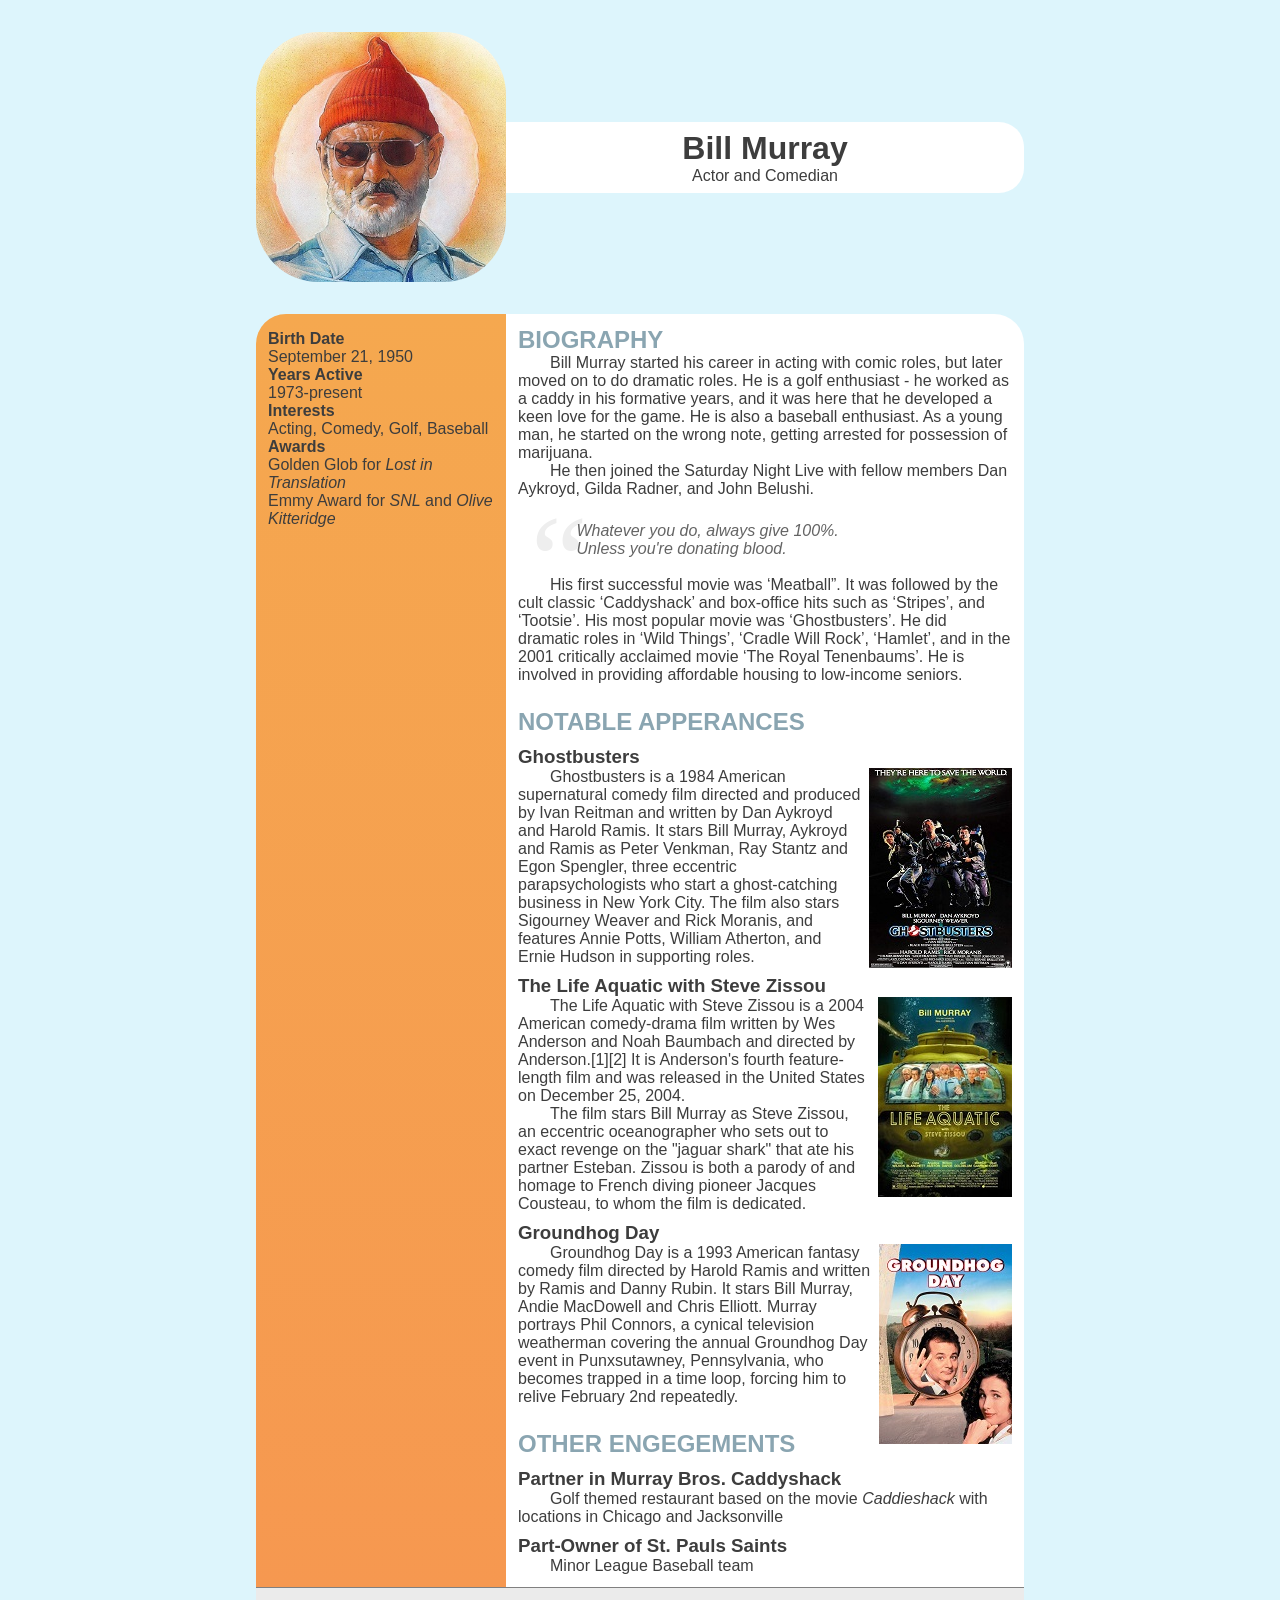
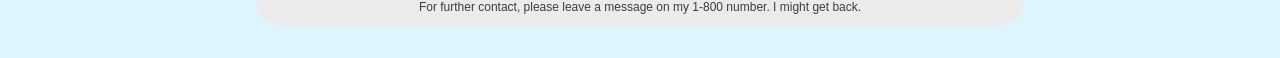
<file: index.html>
<!DOCTYPE html>
<html lang="en">
    <head>
        <meta charset="UTF-8">
        <meta name="viewport" content="width=device-width, initial-scale=1.0">
        <meta name="description" content="Resume for actor Bill Murray">
        <title>Bill Murray | Resume</title>
        <link rel="stylesheet" href="style.css">
    </head>
    <body>
        <div id="page-wrapper">
            <img id="portrait" src="billmurray.jpg" alt="Painted portrait of Bill Murray">
            <div id="title" class="box">
                <h1>Bill Murray</h1>
                <p>Actor and Comedian</p>
            </div>
            <div id="info">
                <div class="card">
                    <h2>Birth Date</h2>
                    <p>September 21, 1950</p>
                </div>
                <div class="card">
                    <h2>Years Active</h2>
                    <p>1973-present</p>
                </div>
                <div class="card">
                    <h2>Interests</h2>
                    <p>Acting, Comedy, Golf, Baseball</p>
                </div>
                <div class="card">
                    <h2>Awards</h2>
                    <p>Golden Glob for <span class="movie">Lost in Translation</span></p>
                    <p>Emmy Award for <span class="movie">SNL</span> and <span class="movie">Olive Kitteridge</span></p>
                </div>
            </div>
            <main>
                <h2>Biography</h2>
                <p>Bill Murray started his career in acting with comic roles, but later moved on to do dramatic roles. He is a golf enthusiast - he worked as a caddy in his formative years, and it was here that he developed a keen love for the game. He is also a baseball enthusiast. As a young man, he started on the wrong note, getting arrested for possession of marijuana.</p>
                <p>He then joined the Saturday Night Live with fellow members Dan Aykroyd, Gilda Radner, and John Belushi.</p>
                <blockquote>Whatever you do, always give 100%.<br>Unless you're donating blood.</blockquote>
                <p>His first successful movie was ‘Meatball”. It was followed by the cult classic ‘Caddyshack’ and box-office hits such as ‘Stripes’, and ‘Tootsie’. His most popular movie was ‘Ghostbusters’. He did dramatic roles in ‘Wild Things’, ‘Cradle Will Rock’, ‘Hamlet’, and in the 2001 critically acclaimed movie ‘The Royal Tenenbaums’. He is involved in providing affordable housing to low-income seniors.</p>
                <h2>Notable Apperances</h2>
                <div class="production">
                    <h3>Ghostbusters</h3>
                    <img src="ghostbusters.jpg" alt="Movieposter of Ghostbuster">
                    <p>Ghostbusters is a 1984 American supernatural comedy film directed and produced by Ivan Reitman and written by Dan Aykroyd and Harold Ramis. It stars Bill Murray, Aykroyd and Ramis as Peter Venkman, Ray Stantz and Egon Spengler, three eccentric parapsychologists who start a ghost-catching business in New York City. The film also stars Sigourney Weaver and Rick Moranis, and features Annie Potts, William Atherton, and Ernie Hudson in supporting roles.</p>
                </div>
                <div class="production">
                    <h3>The Life Aquatic with Steve Zissou</h3>
                    <img src="lifeaquatic.jpg" alt="Movieposter of Life Aquatic">
                    <p>The Life Aquatic with Steve Zissou is a 2004 American comedy-drama film written by Wes Anderson and Noah Baumbach and directed by Anderson.[1][2] It is Anderson's fourth feature-length film and was released in the United States on December 25, 2004.</p>
                    <p>The film stars Bill Murray as Steve Zissou, an eccentric oceanographer who sets out to exact revenge on the "jaguar shark" that ate his partner Esteban. Zissou is both a parody of and homage to French diving pioneer Jacques Cousteau, to whom the film is dedicated.</p>
                </div>
                <div class="production">
                    <h3>Groundhog Day</h3>
                    <img src="groundhogday.jpg" alt="Movieposter of Groundhog Day">
                    <p>Groundhog Day is a 1993 American fantasy comedy film directed by Harold Ramis and written by Ramis and Danny Rubin. It stars Bill Murray, Andie MacDowell and Chris Elliott. Murray portrays Phil Connors, a cynical television weatherman covering the annual Groundhog Day event in Punxsutawney, Pennsylvania, who becomes trapped in a time loop, forcing him to relive February 2nd repeatedly. </p>
                </div>
                <h2>Other Engegements</h2>
                <div>
                    <h3>Partner in Murray Bros. Caddyshack</h3>
                    <p>Golf themed restaurant based on the movie <span class="movie">Caddieshack</span> with locations in Chicago and Jacksonville</p>
                </div>
                <div>
                    <h3>Part-Owner of St. Pauls Saints</h3>
                    <p>Minor League Baseball team</p>
                </div>
            </main>
            <div id="contact">
                <p>For further contact, please leave a message on my 1-800 number. I might get back.</p>
            </div>
        </div>
    </body>
</html>
</file>
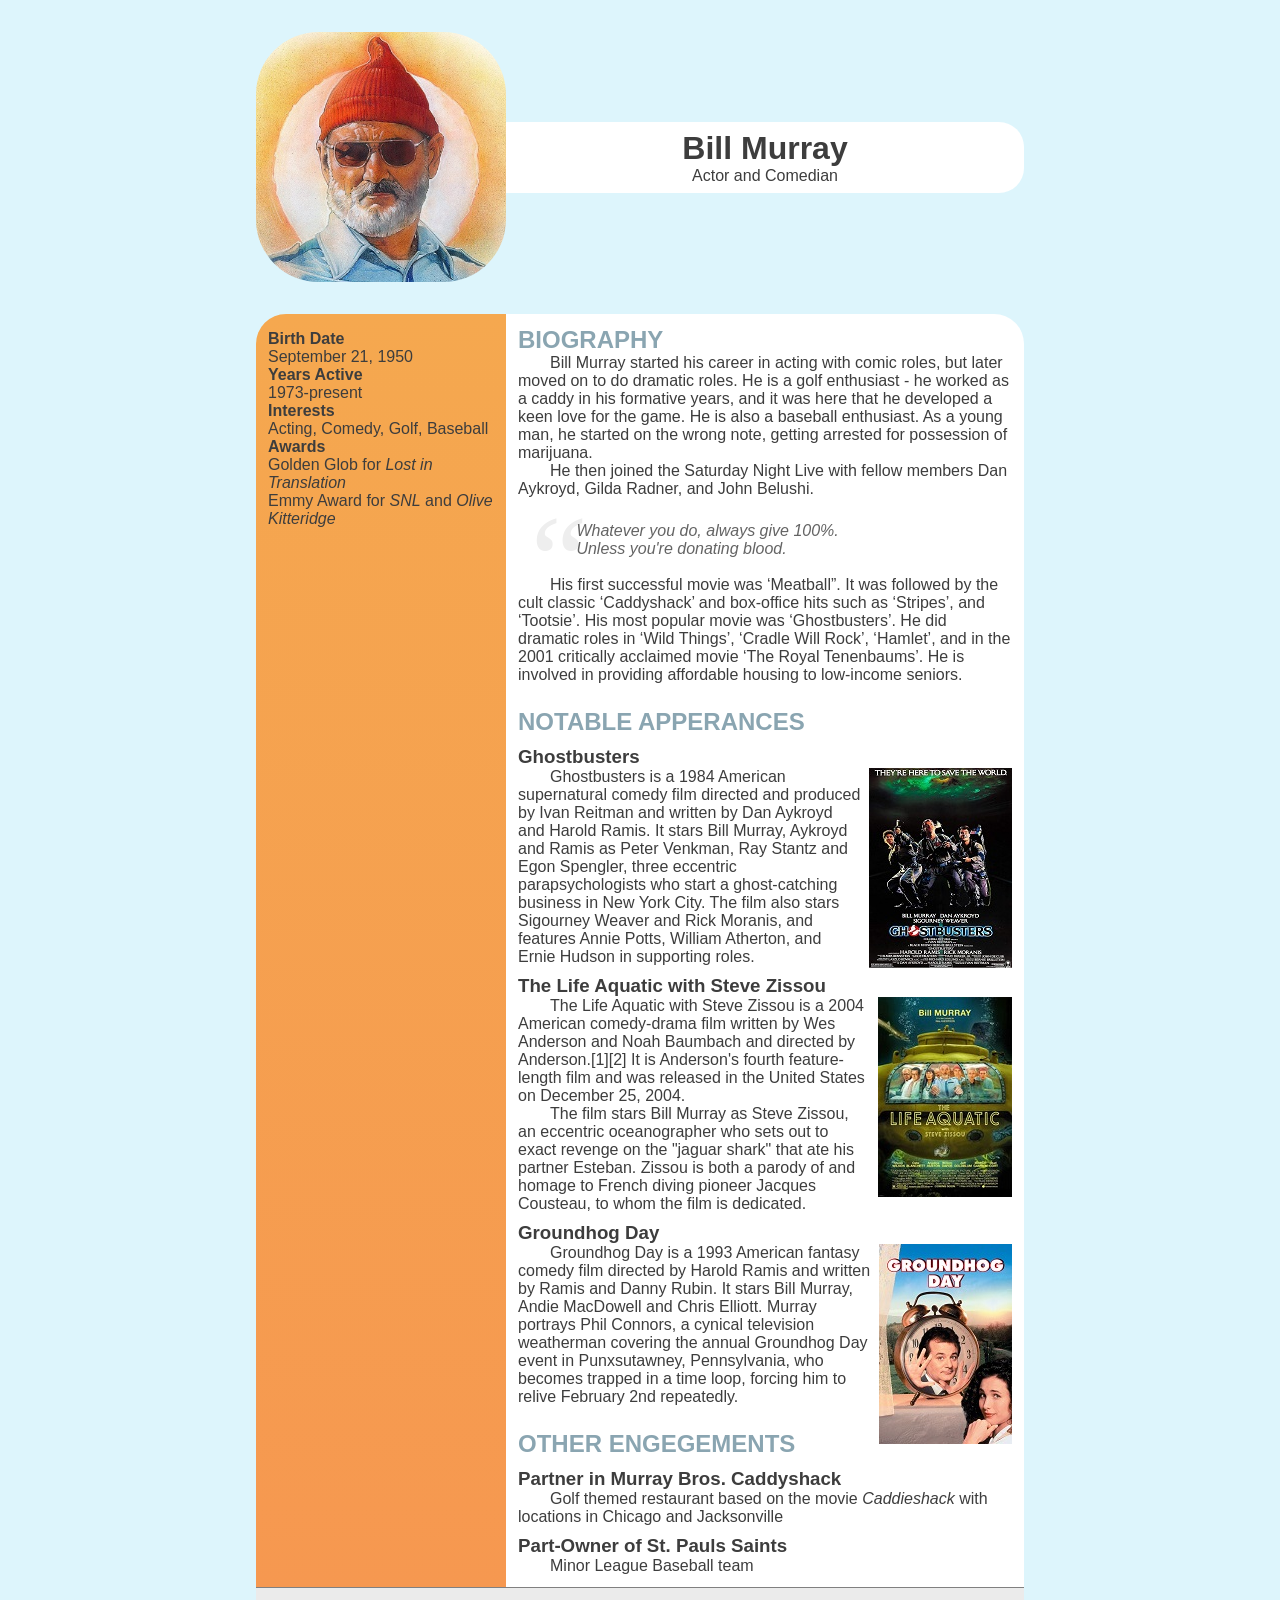
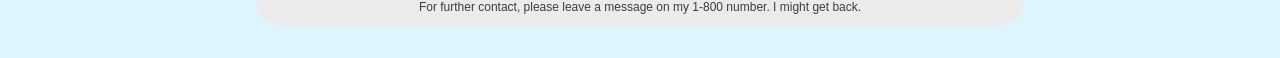
<file: resume.html>
<!DOCTYPE html>
<html lang="en">
    <head>
        <meta charset="UTF-8">
        <meta name="viewport" content="width-device-width, initial-scale=1.0">
        <meta name="description" content="Resume for actor Bill Murray">
        <title>Bill Murray | Resume</title>
        <link rel="stylesheet" href="style.css">
    </head>
    <body>
        <div id="page-wrapper">
            <img id="portrait" src="billmurray.jpg" alt="Painted portrait of Bill Murray">
            <div id="title" class="box">
                <h1>Bill Murray</h1>
                <p>Actor and Comedian</p>
            </div>
            <div id="info">
                <div class="card">
                    <h2>Birth Date</h2>
                    <p>September 21, 1950</p>
                </div>
                <div class="card">
                    <h2>Years Active</h2>
                    <p>1973-present</p>
                </div>
                <div class="card">
                    <h2>Interests</h2>
                    <p>Acting, Comedy, Golf, Baseball</p>
                </div>
                <div class="card">
                    <h2>Awards</h2>
                    <p>Golden Glob for <span class="movie">Lost in Translation</span></p>
                    <p>Emmy Award for <span class="movie">SNL</span> and <span class="movie">Olive Kitteridge</span></p>
                </div>
            </div>
            <main>
                <h2>Biography</h2>
                <p>Bill Murray started his career in acting with comic roles, but later moved on to do dramatic roles. He is a golf enthusiast - he worked as a caddy in his formative years, and it was here that he developed a keen love for the game. He is also a baseball enthusiast. As a young man, he started on the wrong note, getting arrested for possession of marijuana.</p>
                <p>He then joined the Saturday Night Live with fellow members Dan Aykroyd, Gilda Radner, and John Belushi.</p>
                <blockquote>Whatever you do, always give 100%.<br>Unless you're donating blood.</blockquote>
                <p>His first successful movie was ‘Meatball”. It was followed by the cult classic ‘Caddyshack’ and box-office hits such as ‘Stripes’, and ‘Tootsie’. His most popular movie was ‘Ghostbusters’. He did dramatic roles in ‘Wild Things’, ‘Cradle Will Rock’, ‘Hamlet’, and in the 2001 critically acclaimed movie ‘The Royal Tenenbaums’. He is involved in providing affordable housing to low-income seniors.</p>
                <h2>Notable Apperances</h2>
                <div class="production">
                    <h3>Ghostbusters</h3>
                    <img src="ghostbusters.jpg" alt="Movieposter of Ghostbuster">
                    <p>Ghostbusters is a 1984 American supernatural comedy film directed and produced by Ivan Reitman and written by Dan Aykroyd and Harold Ramis. It stars Bill Murray, Aykroyd and Ramis as Peter Venkman, Ray Stantz and Egon Spengler, three eccentric parapsychologists who start a ghost-catching business in New York City. The film also stars Sigourney Weaver and Rick Moranis, and features Annie Potts, William Atherton, and Ernie Hudson in supporting roles.</p>
                </div>
                <div class="production">
                    <h3>The Life Aquatic with Steve Zissou</h3>
                    <img src="lifeaquatic.jpg" alt="Movieposter of Life Aquatic">
                    <p>The Life Aquatic with Steve Zissou is a 2004 American comedy-drama film written by Wes Anderson and Noah Baumbach and directed by Anderson.[1][2] It is Anderson's fourth feature-length film and was released in the United States on December 25, 2004.</p>
                    <p>The film stars Bill Murray as Steve Zissou, an eccentric oceanographer who sets out to exact revenge on the "jaguar shark" that ate his partner Esteban. Zissou is both a parody of and homage to French diving pioneer Jacques Cousteau, to whom the film is dedicated.</p>
                </div>
                <div class="production">
                    <h3>Groundhog Day</h3>
                    <img src="groundhogday.jpg" alt="Movieposter of Groundhog Day">
                    <p>Groundhog Day is a 1993 American fantasy comedy film directed by Harold Ramis and written by Ramis and Danny Rubin. It stars Bill Murray, Andie MacDowell and Chris Elliott. Murray portrays Phil Connors, a cynical television weatherman covering the annual Groundhog Day event in Punxsutawney, Pennsylvania, who becomes trapped in a time loop, forcing him to relive February 2nd repeatedly. </p>
                </div>
                <h2>Other Engegements</h2>
                <div>
                    <h3>Partner in Murray Bros. Caddyshack</h3>
                    <p>Golf themed restaurant based on the movie <span class="movie">Caddieshack</span> with locations in Chicago and Jacksonville</p>
                </div>
                <div>
                    <h3>Part-Owner of St. Pauls Saints</h3>
                    <p>Minor League Baseball team</p>
                </div>
            </main>
            <div id="contact">
                <p>For further contact, please leave a message on my 1-800 number. I might get back.</p>
            </div>
        </div>
    </body>
</html>
</file>
<file: style.css>
*{
    box-sizing: border-box;
    margin: 0;
    padding: 0;
}

body{
    background-color: rgb(221, 245, 252);
    font-family:'Segoe UI', Tahoma, Geneva, Verdana, sans-serif;
    color: rgb(61, 61, 61);
}

#page-wrapper{
    display: grid;
    justify-items: center;
    padding:2em 1em;
    margin-left:auto;
    margin-right:auto;
}

#header{
    display:flex;
    flex-direction: column;
    gap: 2em;
    width: 100%;
    justify-items: center;
    padding-bottom: 2em;
}

#title{
    text-align: center;
    padding:.5em;
    margin-top: 2em;
    margin-bottom: 2em;
}

main{
    background-color: white;
    width:100%;
}

.box{
    background-color: white;
    width: 100%;
    border-radius: 25px;
}
h1{
    font-weight: 600;
}

#portrait{
    width: 250px;
    height: 250px;
    border-radius: 25%;
    align-self: center;
}

#main-content{


}

#info{
    background-color: rgb(245 168 79);
    padding: 1em .75em;
    border-top-left-radius: 25px;
    border-top-right-radius: 25px;
    display: flex;
    flex-direction: column;
}

.card{
    display: inline;

}
.card h2{
    display: inline;
    font-size: 1rem;
    margin-top: 0;
}
.card p{
    display:inline;
}
.card p::after{
    content: ",";
}
.card p:last-child::after{
    content: "";
}

#info{
    width:100%;
}
main{
    padding: .75em;
}
main h2 {
    font-family: Arial, Helvetica, sans-serif;
    color:rgb(138, 165, 177);
    text-transform: uppercase;
    font-stretch: 125%;
    margin-top: 1em;
}
main h2:first-child{
    margin-top: 0;
}

main p {
    text-indent: 2em;
}

main h3 {
    margin-top: .5em;
}

.production img{
    display: inline;
    float: right;
    padding-left: .5em;
}
.production p {
    text-indent: 1em;
}

blockquote{
    display: flex;
    margin-top:1.5em;
    margin-bottom:1em;
    font-style: italic;
    font-weight: 500;
    color: rgb(100, 100, 100);

}
blockquote:before{
    content: "“";
    color:rgb(238, 238, 238);
    font-size: 8em;
    font-family:Georgia, 'Times New Roman', Times, serif;
    line-height: 0;
    margin-right: -0.1em;
    margin-top: 0.3em;
}

#contact{
    width:100%;
    text-align: center;
    font-size: .75em;
    border-top: 1px grey  solid;
    background-color: rgb(235, 235, 235);
    padding: 1em;
    border-bottom-left-radius: 25px;
    border-bottom-right-radius: 25px;

}
.movie{
    font-style: italic;
}

@media (min-width:650px){
    #page-wrapper{
        grid-template: 
        "a b"
        "c d"
        "e e" / 1fr 3fr;
        max-width: 800px;
    }
    #header{
        flex-direction: row;
        gap:0;
        align-items: center;
        max-width: 800px;
    }
    #portrait{
        grid-area: a;
    }
    #title{
        grid-area: b;
        border-top-left-radius: 0;
        border-bottom-left-radius: 0;
        height: fit-content;
        margin:auto;
    }
    #main-content{
        max-width:1000px;
        display: grid;
    }
    #info{
        grid-area: c;
        border-top-right-radius: 0;
        border-top-left-radius: 30px;
        margin-top: 2em;
        background: linear-gradient(rgb(245 168 79), rgb(246 152 80));
    }
    .card h2{
        display: block;
        font-size: 1rem;
    }
    .card p{
        display:block;
    }
    .card p::after{
        content: "";
    }
    main{
        grid-area: d;
        margin-top: 2em;
        border-top-right-radius: 30px;
    }
    .production p {
        text-indent: 2em;
    }
    #contact{
        grid-area: e;
    }
}
</file>
